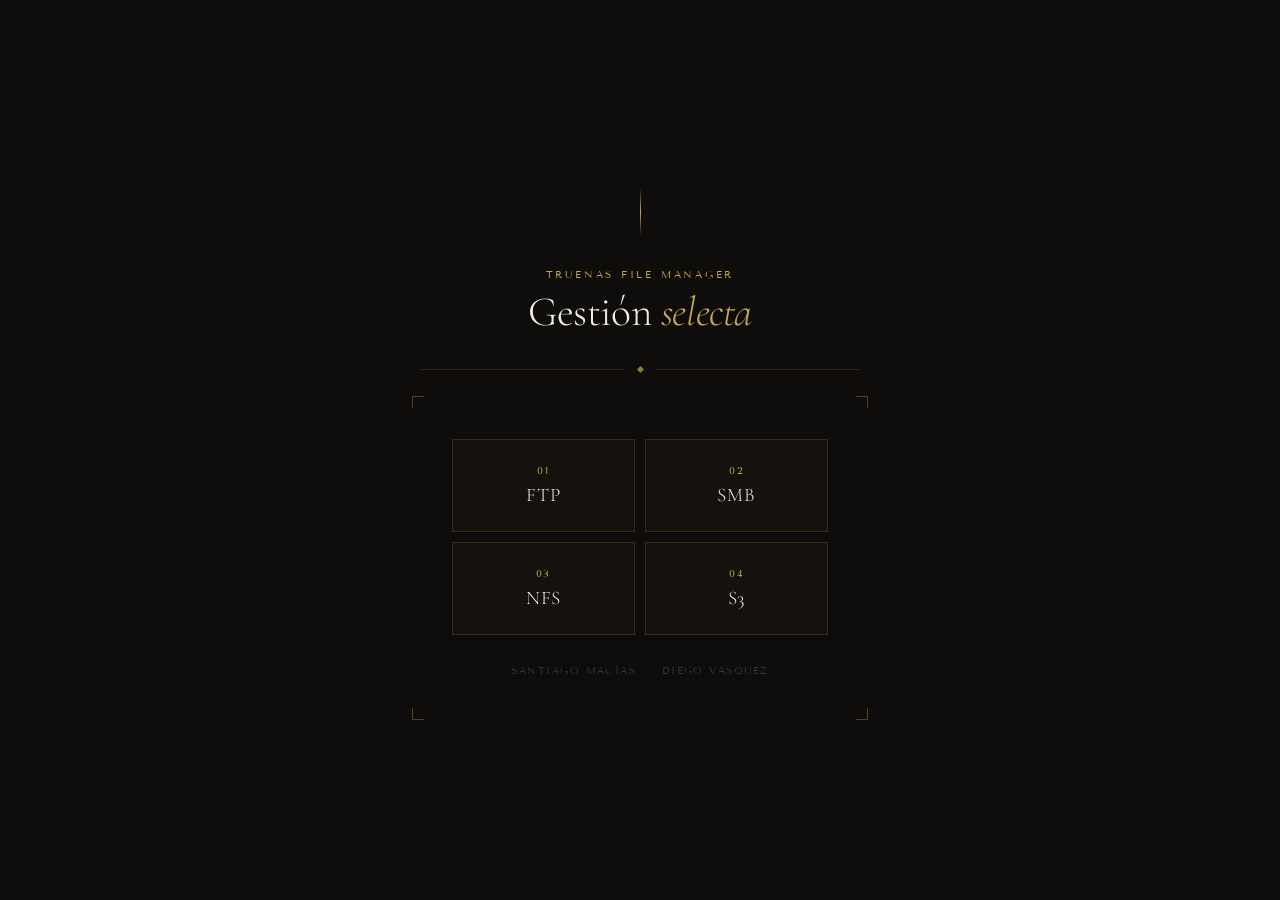
<file: index.html>
<!DOCTYPE html>
<html lang="es">
<head>
<meta charset="UTF-8">
<meta name="viewport" content="width=device-width, initial-scale=1.0">
<title>TrueNAS — Gestión de Archivos</title>
<link rel="stylesheet" href="assets/style.css">
<link rel="icon" type="image/png" href="assets/favicon.png">
</head>
<body>
<div class="container">

  <p class="eyebrow">TrueNAS File Manager</p>
  <h1>Gestión <em>selecta</em></h1>

  <div class="divider">
    <span></span><span class="diamond"></span><span></span>
  </div>

  <div class="inner-box">
    <div class="corner-tr"></div>
    <div class="corner-bl"></div>

    <div class="menu-grid">
      <a href="ftp/" class="card">
        <span class="card-number">01</span>
        <span class="card-name">FTP</span>
      </a>
      <a href="smb/" class="card">
        <span class="card-number">02</span>
        <span class="card-name">SMB</span>
      </a>
      <a href="nfs/" class="card">
        <span class="card-number">03</span>
        <span class="card-name">NFS</span>
      </a>
      <a href="s3/" class="card">
        <span class="card-number">04</span>
        <span class="card-name">S3</span>
      </a>
    </div>

    <p class="autores">Santiago Macías &nbsp;·&nbsp; Diego Vásquez</p>
  </div>

</div>
</body>
</html>
</file>
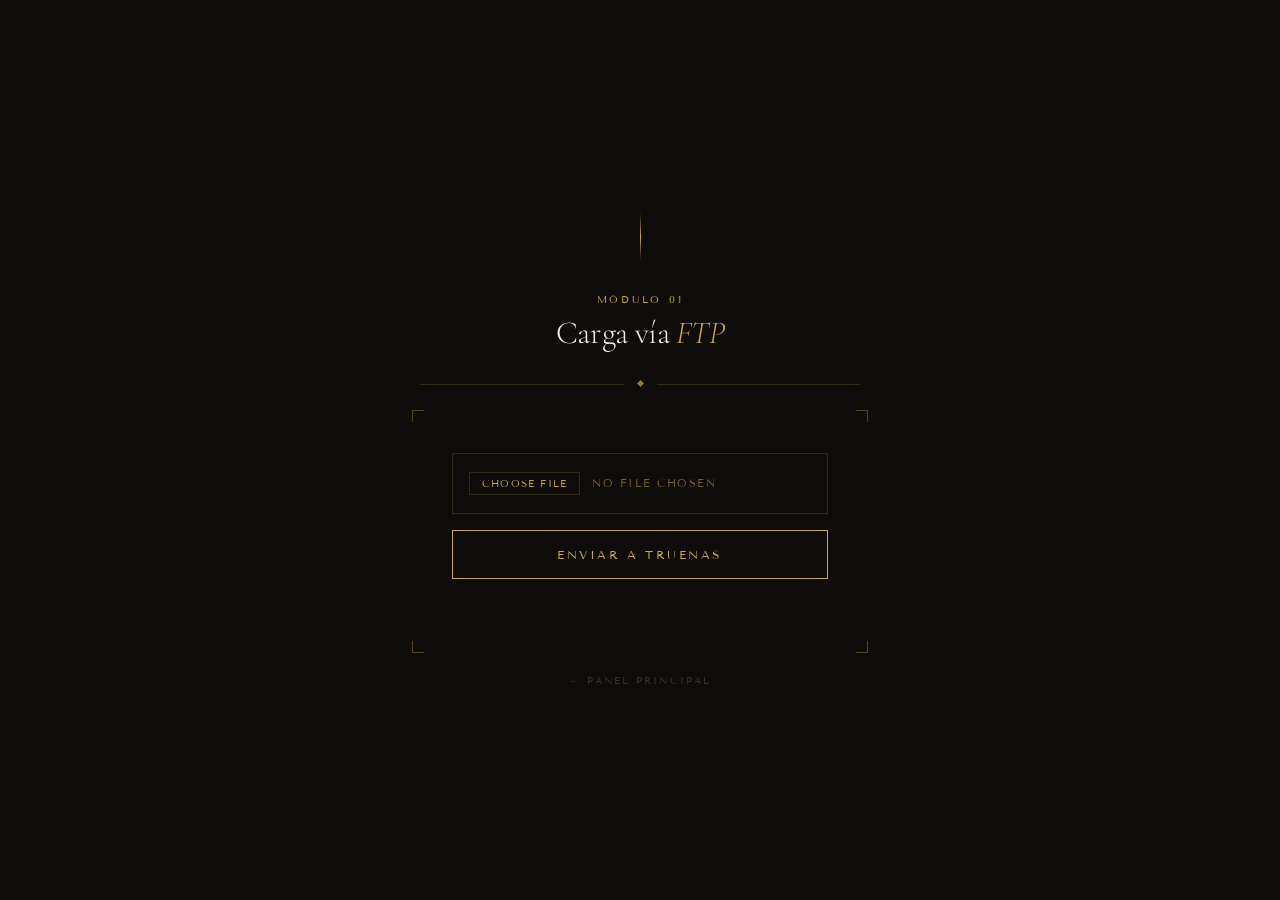
<file: ftp/index.html>
<!DOCTYPE html>
<html lang="es">
<head>
<meta charset="UTF-8">
<meta name="viewport" content="width=device-width, initial-scale=1.0">
<title>TrueNAS — FTP</title>
<link rel="stylesheet" href="../assets/style.css">
<link rel="icon" type="image/png" href="../assets/favicon.png">
</head>
<body>
<div class="container">

  <p class="eyebrow">Módulo 01</p>
  <h2>Carga vía <em>FTP</em></h2>

  <div class="divider">
    <span></span><span class="diamond"></span><span></span>
  </div>

  <div class="inner-box">
    <div class="corner-tr"></div>
    <div class="corner-bl"></div>

    <input type="file" id="filePicker">
    <button id="btnEnviar" onclick="subirArchivo('ftp')">
      <span>Enviar a TrueNAS</span>
    </button>
    <p id="mensaje"></p>
  </div>

  <a href="../index.html" class="back-link">← Panel principal</a>
</div>
<script src="../assets/app.js"></script>
</body>
</html>
</file>
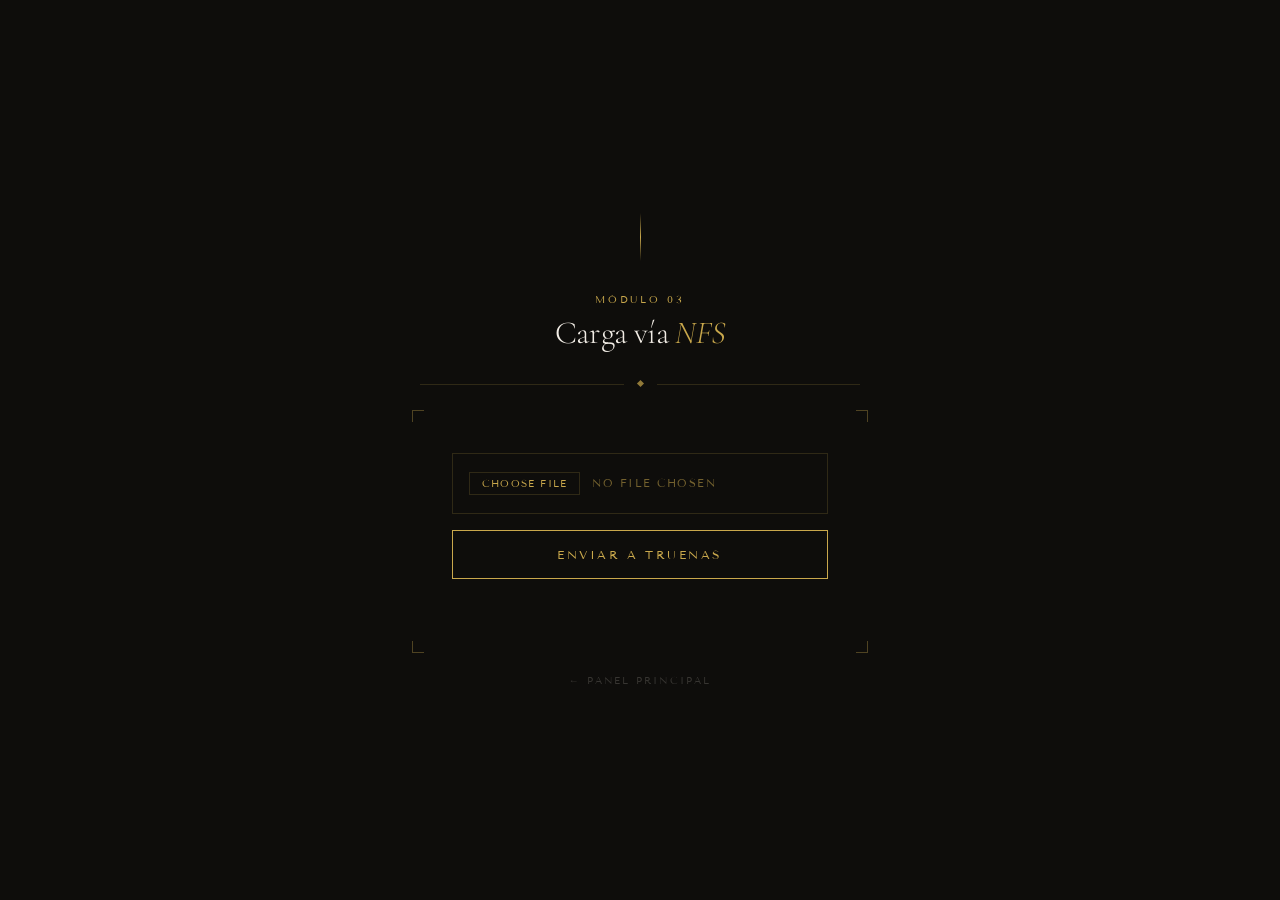
<file: nfs/index.html>
<!DOCTYPE html>
<html lang="es">
<head>
<meta charset="UTF-8">
<meta name="viewport" content="width=device-width, initial-scale=1.0">
<title>TrueNAS — NFS</title>
<link rel="stylesheet" href="../assets/style.css">
<link rel="icon" type="image/png" href="../assets/favicon.png">
</head>
<body>
<div class="container">

  <p class="eyebrow">Módulo 03</p>
  <h2>Carga vía <em>NFS</em></h2>

  <div class="divider">
    <span></span><span class="diamond"></span><span></span>
  </div>

  <div class="inner-box">
    <div class="corner-tr"></div>
    <div class="corner-bl"></div>

    <input type="file" id="filePicker">
    <button id="btnEnviar" onclick="subirArchivo('nfs')">
      <span>Enviar a TrueNAS</span>
    </button>
    <p id="mensaje"></p>
  </div>

  <a href="../index.html" class="back-link">← Panel principal</a>
</div>
<script src="../assets/app.js"></script>
</body>
</html>
</file>
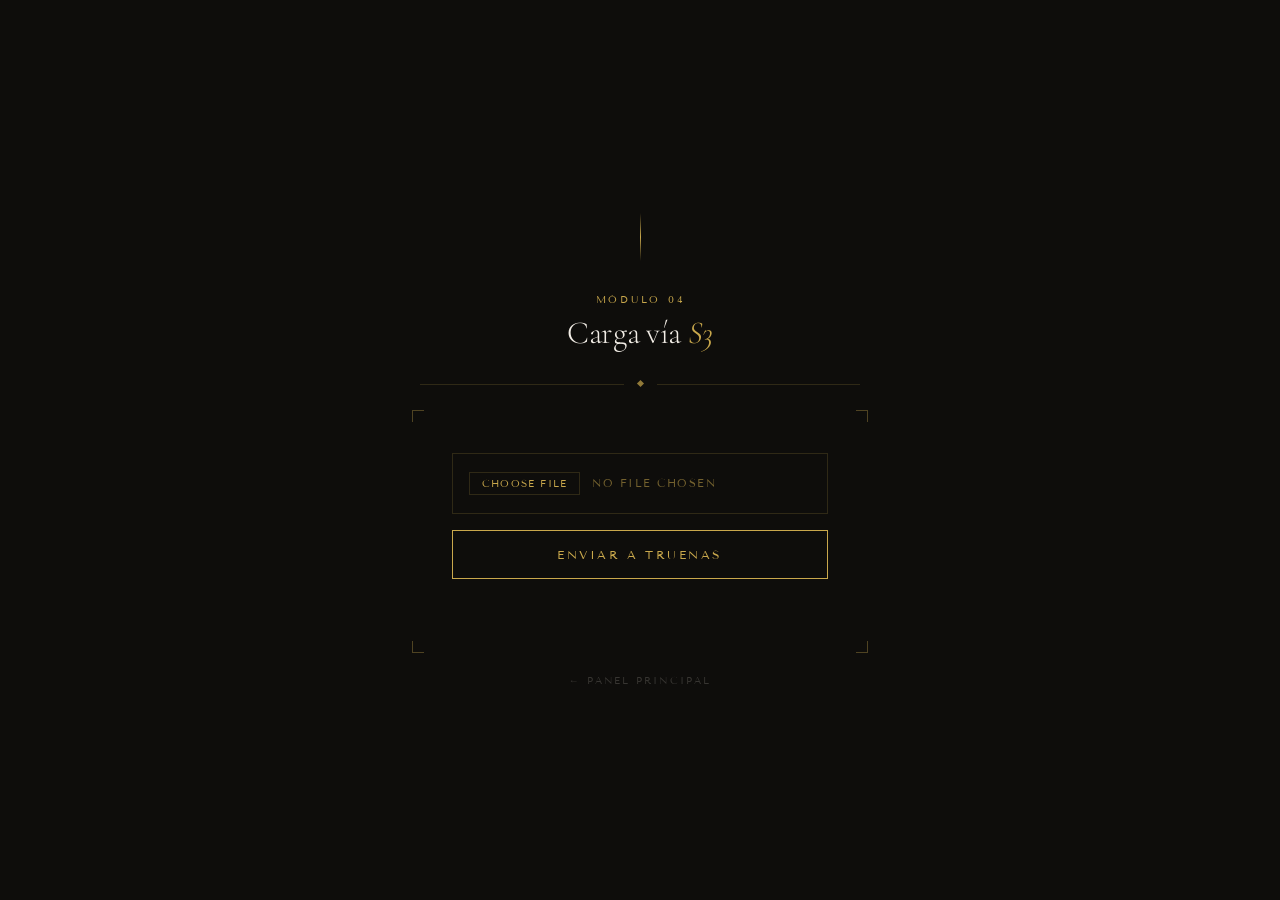
<file: s3/index.html>
<!DOCTYPE html>
<html lang="es">
<head>
<meta charset="UTF-8">
<meta name="viewport" content="width=device-width, initial-scale=1.0">
<title>TrueNAS — S3</title>
<link rel="stylesheet" href="../assets/style.css">
<link rel="icon" type="image/png" href="../assets/favicon.png">
</head>
<body>
<div class="container">

  <p class="eyebrow">Módulo 04</p>
  <h2>Carga vía <em>S3</em></h2>

  <div class="divider">
    <span></span><span class="diamond"></span><span></span>
  </div>

  <div class="inner-box">
    <div class="corner-tr"></div>
    <div class="corner-bl"></div>

    <input type="file" id="filePicker">
    <button id="btnEnviar" onclick="subirArchivo('s3')">
      <span>Enviar a TrueNAS</span>
    </button>
    <p id="mensaje"></p>
  </div>

  <a href="../index.html" class="back-link">← Panel principal</a>
</div>
<script src="../assets/app.js"></script>
</body>
</html>
</file>
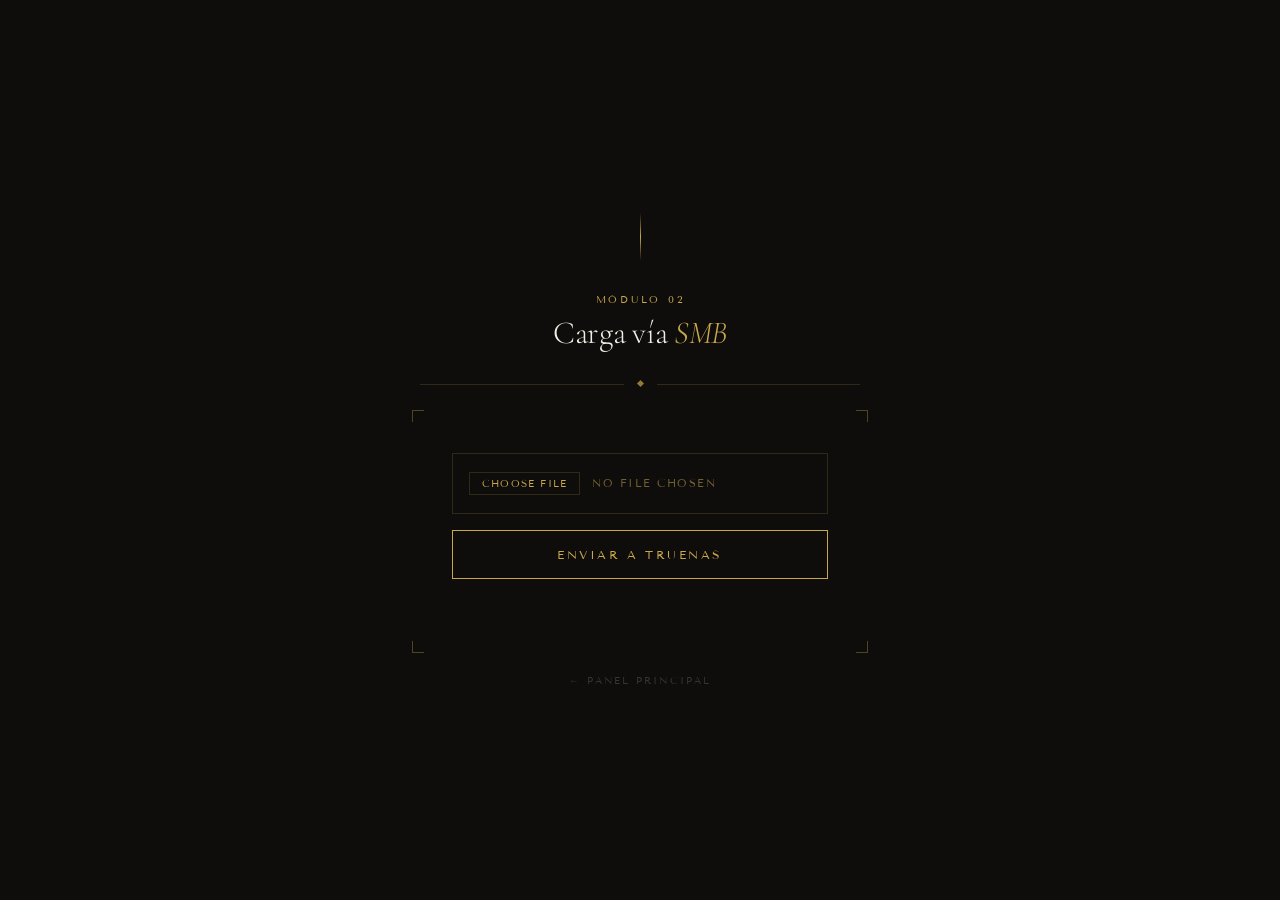
<file: smb/index.html>
<!DOCTYPE html>
<html lang="es">
<head>
<meta charset="UTF-8">
<meta name="viewport" content="width=device-width, initial-scale=1.0">
<title>TrueNAS — SMB</title>
<link rel="stylesheet" href="../assets/style.css">
<link rel="icon" type="image/png" href="../assets/favicon.png">
</head>
<body>
<div class="container">

  <p class="eyebrow">Módulo 02</p>
  <h2>Carga vía <em>SMB</em></h2>

  <div class="divider">
    <span></span><span class="diamond"></span><span></span>
  </div>

  <div class="inner-box">
    <div class="corner-tr"></div>
    <div class="corner-bl"></div>

    <input type="file" id="filePicker">
    <button id="btnEnviar" onclick="subirArchivo('smb')">
      <span>Enviar a TrueNAS</span>
    </button>
    <p id="mensaje"></p>
  </div>

  <a href="../index.html" class="back-link">← Panel principal</a>
</div>
<script src="../assets/app.js"></script>
</body>
</html>
</file>
<file: assets/style.css>
@import url('https://fonts.googleapis.com/css2?family=Cormorant+Garamond:ital,wght@0,300;0,400;1,300;1,400&family=Tenor+Sans&display=swap');

:root {
  --gold:        #c9a84c;
  --gold-dim:    rgba(201,168,76,0.18);
  --gold-hover:  rgba(201,168,76,0.45);
  --gold-fill:   rgba(201,168,76,0.06);
  --gold-muted:  rgba(201,168,76,0.55);
  --bg:          #0e0d0b;
  --surface:     rgba(201,168,76,0.03);
  --text:        #f2ede6;
  --text-muted:  rgba(242,237,230,0.35);
  --text-faint:  rgba(242,237,230,0.18);
  --green:       #7aaa6a;
  --red:         #b87070;
  --font-serif:  'Cormorant Garamond', serif;
  --font-sans:   'Tenor Sans', sans-serif;
}

*, *::before, *::after { box-sizing: border-box; margin: 0; padding: 0; }

body {
  font-family: var(--font-sans);
  background: var(--bg);
  color: var(--text);
  min-height: 100vh;
  display: flex;
  justify-content: center;
  align-items: center;
  padding: 3rem 1.5rem;
}

.container {
  width: 100%;
  max-width: 440px;
  text-align: center;
  animation: fadeIn 0.65s ease both;
}

.container::before {
  content: '';
  display: block;
  width: 1px;
  height: 48px;
  background: linear-gradient(to bottom, transparent, var(--gold), transparent);
  margin: 0 auto 2rem;
}

/* ── Eyebrow ── */
.eyebrow {
  font-family: var(--font-sans);
  font-size: 0.62rem;
  letter-spacing: 0.28em;
  text-transform: uppercase;
  color: var(--gold);
  margin-bottom: 0.6rem;
}

/* ── Headings ── */
h1, h2 {
  font-family: var(--font-serif);
  font-weight: 300;
  color: var(--text);
  line-height: 1.05;
  letter-spacing: -0.01em;
}
h1    { font-size: 2.6rem; margin-bottom: 0.3rem; }
h2    { font-size: 2rem;   margin-bottom: 0.3rem; }
h1 em, h2 em { font-style: italic; color: var(--gold); }

/* ── Divider ── */
.divider {
  display: flex;
  align-items: center;
  gap: 14px;
  margin: 2rem 0;
}
.divider span:not(.diamond) {
  flex: 1;
  height: 0.5px;
  background: var(--gold-dim);
}
.diamond {
  width: 5px;
  height: 5px;
  background: var(--gold);
  transform: rotate(45deg);
  opacity: 0.7;
}

/* ── Inner box ── */
.inner-box {
  padding: 2.2rem 2rem;
  position: relative;
}
.inner-box::before {
  content: '';
  position: absolute;
  top: -8px; left: -8px;
  width: 12px; height: 12px;
  border: 0.5px solid rgba(201,168,76,0.35);
  border-right: none; border-bottom: none;
}
.inner-box::after {
  content: '';
  position: absolute;
  bottom: -8px; right: -8px;
  width: 12px; height: 12px;
  border: 0.5px solid rgba(201,168,76,0.35);
  border-left: none; border-top: none;
}
.corner-tr {
  position: absolute;
  top: -8px; right: -8px;
  width: 12px; height: 12px;
  border: 0.5px solid rgba(201,168,76,0.35);
  border-left: none; border-bottom: none;
}
.corner-bl {
  position: absolute;
  bottom: -8px; left: -8px;
  width: 12px; height: 12px;
  border: 0.5px solid rgba(201,168,76,0.35);
  border-right: none; border-top: none;
}

/* ── Menu grid ── */
.menu-grid {
  display: grid;
  grid-template-columns: 1fr 1fr;
  gap: 10px;
  margin-bottom: 1.8rem;
}

.card {
  display: flex;
  flex-direction: column;
  align-items: center;
  gap: 6px;
  padding: 1.5rem 1rem;
  border: 0.5px solid var(--gold-dim);
  background: var(--surface);
  text-decoration: none;
  position: relative;
  transition: border-color 0.3s, background 0.3s;
}
.card::after {
  content: '';
  position: absolute;
  bottom: 0; left: 20%; right: 20%;
  height: 0.5px;
  background: var(--gold);
  transform: scaleX(0);
  transform-origin: center;
  transition: transform 0.3s;
}
.card:hover { border-color: var(--gold-hover); background: var(--gold-fill); }
.card:hover::after { transform: scaleX(1); }

.card-number {
  font-family: var(--font-sans);
  font-size: 0.6rem;
  letter-spacing: 0.18em;
  text-transform: uppercase;
  color: var(--gold);
}
.card-name {
  font-family: var(--font-serif);
  font-weight: 300;
  font-size: 1.2rem;
  color: var(--text);
  letter-spacing: 0.04em;
}

/* ── Autores (solo index) ── */
.autores {
  font-size: 0.65rem;
  letter-spacing: 0.14em;
  text-transform: uppercase;
  color: var(--text-faint);
  margin-top: 0.5rem;
}

/* ── File input ── */
input[type="file"] {
  display: block;
  width: 100%;
  border: 0.5px solid var(--gold-dim);
  background: transparent;
  padding: 1.1rem 1rem;
  margin-bottom: 1rem;
  cursor: pointer;
  font-family: var(--font-sans);
  font-size: 0.68rem;
  letter-spacing: 0.14em;
  text-transform: uppercase;
  color: var(--gold-muted);
  transition: border-color 0.3s, color 0.3s;
}
input[type="file"]:hover,
input[type="file"]:focus { border-color: var(--gold-hover); color: var(--gold); outline: none; }

input[type="file"]::file-selector-button {
  background: transparent;
  border: 0.5px solid var(--gold-dim);
  color: var(--gold);
  padding: 4px 12px;
  font-family: var(--font-sans);
  font-size: 0.62rem;
  letter-spacing: 0.12em;
  text-transform: uppercase;
  cursor: pointer;
  margin-right: 12px;
  transition: background 0.25s, color 0.25s;
}
input[type="file"]::file-selector-button:hover {
  background: var(--gold);
  color: var(--bg);
}

/* ── Botón principal ── */
button {
  width: 100%;
  padding: 1rem;
  background: transparent;
  border: 0.5px solid var(--gold);
  color: var(--gold);
  font-family: var(--font-sans);
  font-size: 0.72rem;
  letter-spacing: 0.22em;
  text-transform: uppercase;
  cursor: pointer;
  position: relative;
  overflow: hidden;
  transition: color 0.35s;
}
button::before {
  content: '';
  position: absolute;
  inset: 0;
  background: var(--gold);
  transform: scaleX(0);
  transform-origin: left;
  transition: transform 0.35s cubic-bezier(0.4,0,0.2,1);
}
button:hover::before { transform: scaleX(1); }
button:hover { color: var(--bg); }
button:disabled {
  border-color: var(--gold-dim);
  color: rgba(201,168,76,0.25);
  cursor: not-allowed;
}
button:disabled::before { display: none; }

/* ── Mensaje de estado ── */
#mensaje {
  margin-top: 1rem;
  font-size: 0.68rem;
  font-family: var(--font-sans);
  letter-spacing: 0.1em;
  text-transform: uppercase;
  color: var(--text-muted);
  min-height: 1.4em;
  transition: color 0.3s;
}
#mensaje.success { color: var(--green); }
#mensaje.error   { color: var(--red);   }

/* ── Back link ── */
a.back-link {
  display: block;
  margin-top: 1.8rem;
  font-family: var(--font-sans);
  font-size: 0.62rem;
  letter-spacing: 0.2em;
  text-transform: uppercase;
  color: var(--text-faint);
  text-decoration: none;
  transition: color 0.3s;
}
a.back-link:hover { color: var(--text-muted); }

/* ── Animación ── */
@keyframes fadeIn {
  from { opacity: 0; transform: translateY(18px); }
  to   { opacity: 1; transform: translateY(0); }
}

/* ── Responsive ── */
@media (max-width: 380px) {
  h1 { font-size: 2rem; }
  .menu-grid { grid-template-columns: 1fr; }
  .inner-box { padding: 1.6rem 1rem; }
}
</file>
